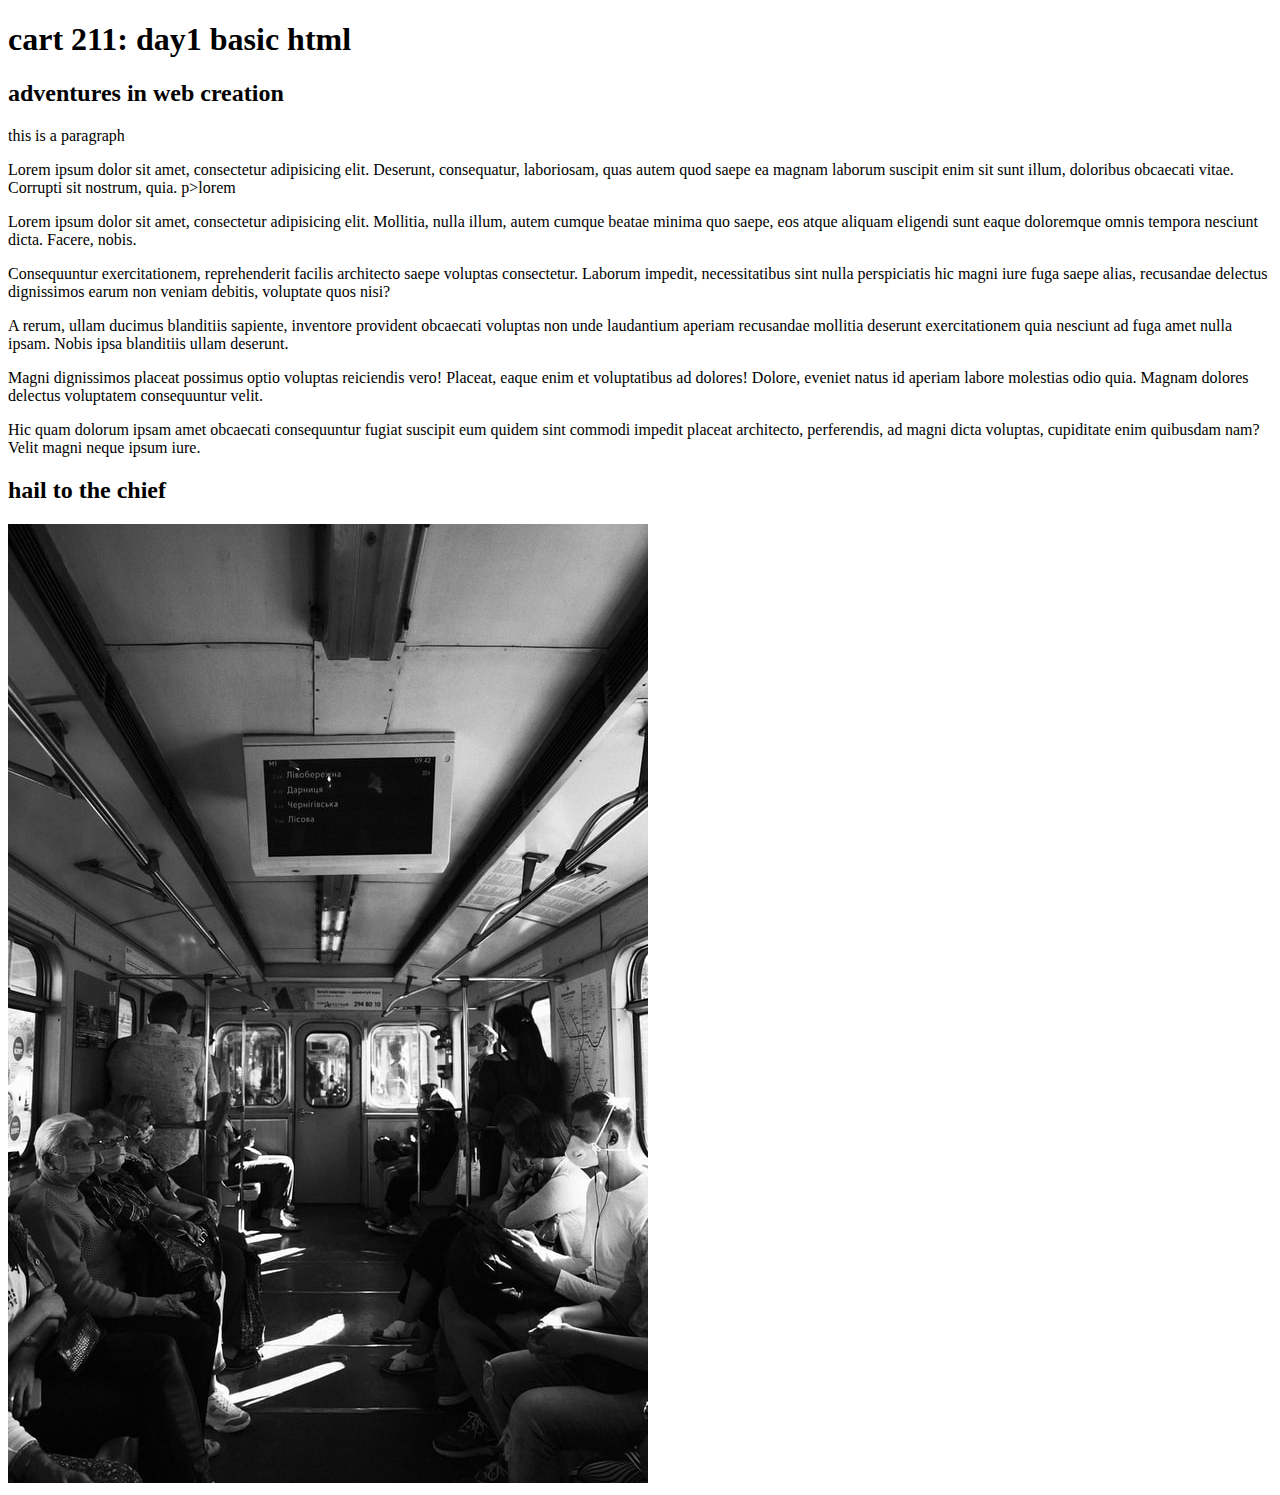
<file: MT_PERSONALWEBSITE/cart211_root_day1/index.html>
<!DOCTYPE html>
<html lang="en">

<head>
  <meta charset="UTF-8">
  <meta name="viewport" content="width=device-width, initial-scale=1.0">
  <meta http-equiv="X-UA-Compatible" content="ie=edge">
  <title>Cart 211 day 1</title>
</head>

<body>
  <h1>cart 211: day1 basic html</h1>
  <h2>adventures in web creation</h2>
  <p>this is a paragraph</p>
  <p>Lorem ipsum dolor sit amet, consectetur adipisicing elit. Deserunt, consequatur, laboriosam, quas autem quod saepe ea magnam laborum suscipit enim sit sunt illum, doloribus obcaecati vitae. Corrupti sit nostrum, quia. p>lorem </p>
  <p>Lorem ipsum dolor sit amet, consectetur adipisicing elit. Mollitia, nulla illum, autem cumque beatae minima quo saepe, eos atque aliquam eligendi sunt eaque doloremque omnis tempora nesciunt dicta. Facere, nobis.</p>
  <p>Consequuntur exercitationem, reprehenderit facilis architecto saepe voluptas consectetur. Laborum impedit, necessitatibus sint nulla perspiciatis hic magni iure fuga saepe alias, recusandae delectus dignissimos earum non veniam debitis, voluptate quos nisi?</p>
  <p>A rerum, ullam ducimus blanditiis sapiente, inventore provident obcaecati voluptas non unde laudantium aperiam recusandae mollitia deserunt exercitationem quia nesciunt ad fuga amet nulla ipsam. Nobis ipsa blanditiis ullam deserunt.</p>
  <p>Magni dignissimos placeat possimus optio voluptas reiciendis vero! Placeat, eaque enim et voluptatibus ad dolores! Dolore, eveniet natus id aperiam labore molestias odio quia. Magnam dolores delectus voluptatem consequuntur velit.</p>
  <p>Hic quam dolorum ipsam amet obcaecati consequuntur fugiat suscipit eum quidem sint commodi impedit placeat architecto, perferendis, ad magni dicta voluptas, cupiditate enim quibusdam nam? Velit magni neque ipsum iure.</p>

  <h2>hail to the chief</h2>
  <img src="images/image1.jpg" alt="COVID bus">
</body>

</html>
</file>
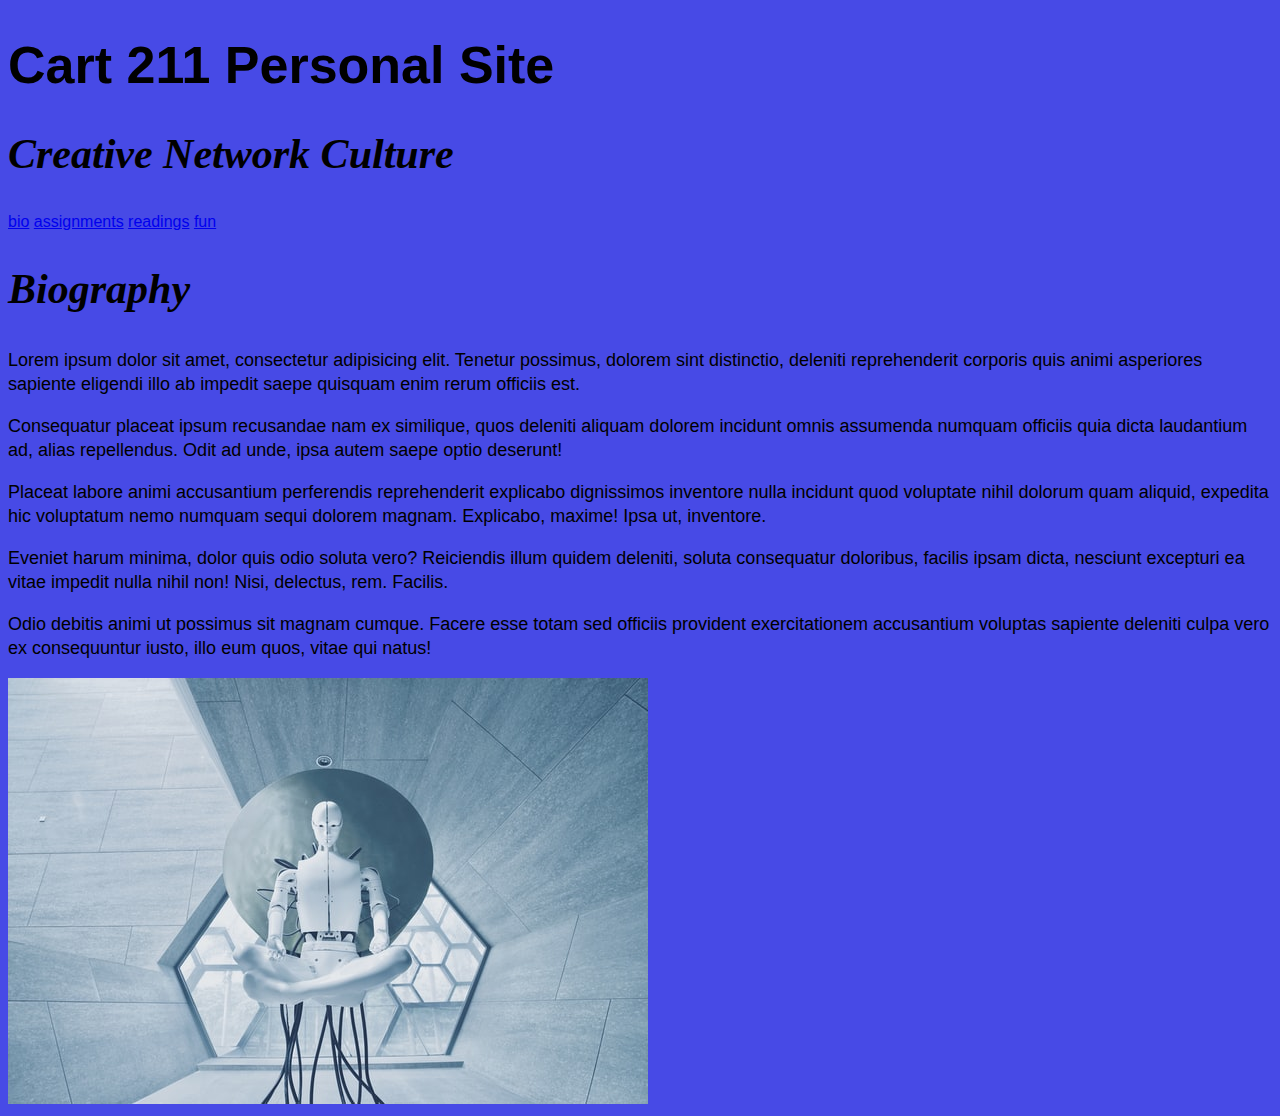
<file: MT_PERSONALWEBSITE/cart211_root_day2/index.html>
<!DOCTYPE html>
<html lang="en">
<head>
  <meta charset="UTF-8">
  <meta name="viewport" content="width=device-width, initial-scale=1.0">
  <meta http-equiv="X-UA-Compatible" content="ie=edge">
  <title>Cart 211: Day2 Personal Site</title>
  <link rel="stylesheet" href="css/style.css">
</head>
<body>
  <h1>Cart 211 Personal Site</h1>
  <h2>creative network culture</h2>

  <a href="index.html">bio</a>
  <a href="assignments.html">assignments</a>
  <a href="readings.html">readings</a>
  <a href="fun.html">fun</a>

  <h2>biography</h2>
  <p>Lorem ipsum dolor sit amet, consectetur adipisicing elit. Tenetur possimus, dolorem sint distinctio, deleniti reprehenderit corporis quis animi asperiores sapiente eligendi illo ab impedit saepe quisquam enim rerum officiis est.</p>
  <p>Consequatur placeat ipsum recusandae nam ex similique, quos deleniti aliquam dolorem incidunt omnis assumenda numquam officiis quia dicta laudantium ad, alias repellendus. Odit ad unde, ipsa autem saepe optio deserunt!</p>
  <p>Placeat labore animi accusantium perferendis reprehenderit explicabo dignissimos inventore nulla incidunt quod voluptate nihil dolorum quam aliquid, expedita hic voluptatum nemo numquam sequi dolorem magnam. Explicabo, maxime! Ipsa ut, inventore.</p>
  <p>Eveniet harum minima, dolor quis odio soluta vero? Reiciendis illum quidem deleniti, soluta consequatur doloribus, facilis ipsam dicta, nesciunt excepturi ea vitae impedit nulla nihil non! Nisi, delectus, rem. Facilis.</p>
  <p>Odio debitis animi ut possimus sit magnam cumque. Facere esse totam sed officiis provident exercitationem accusantium voluptas sapiente deleniti culpa vero ex consequuntur iusto, illo eum quos, vitae qui natus!</p>

  <img src="images/bio.jpg" alt="self portrait">


</body>
</html>
</file>
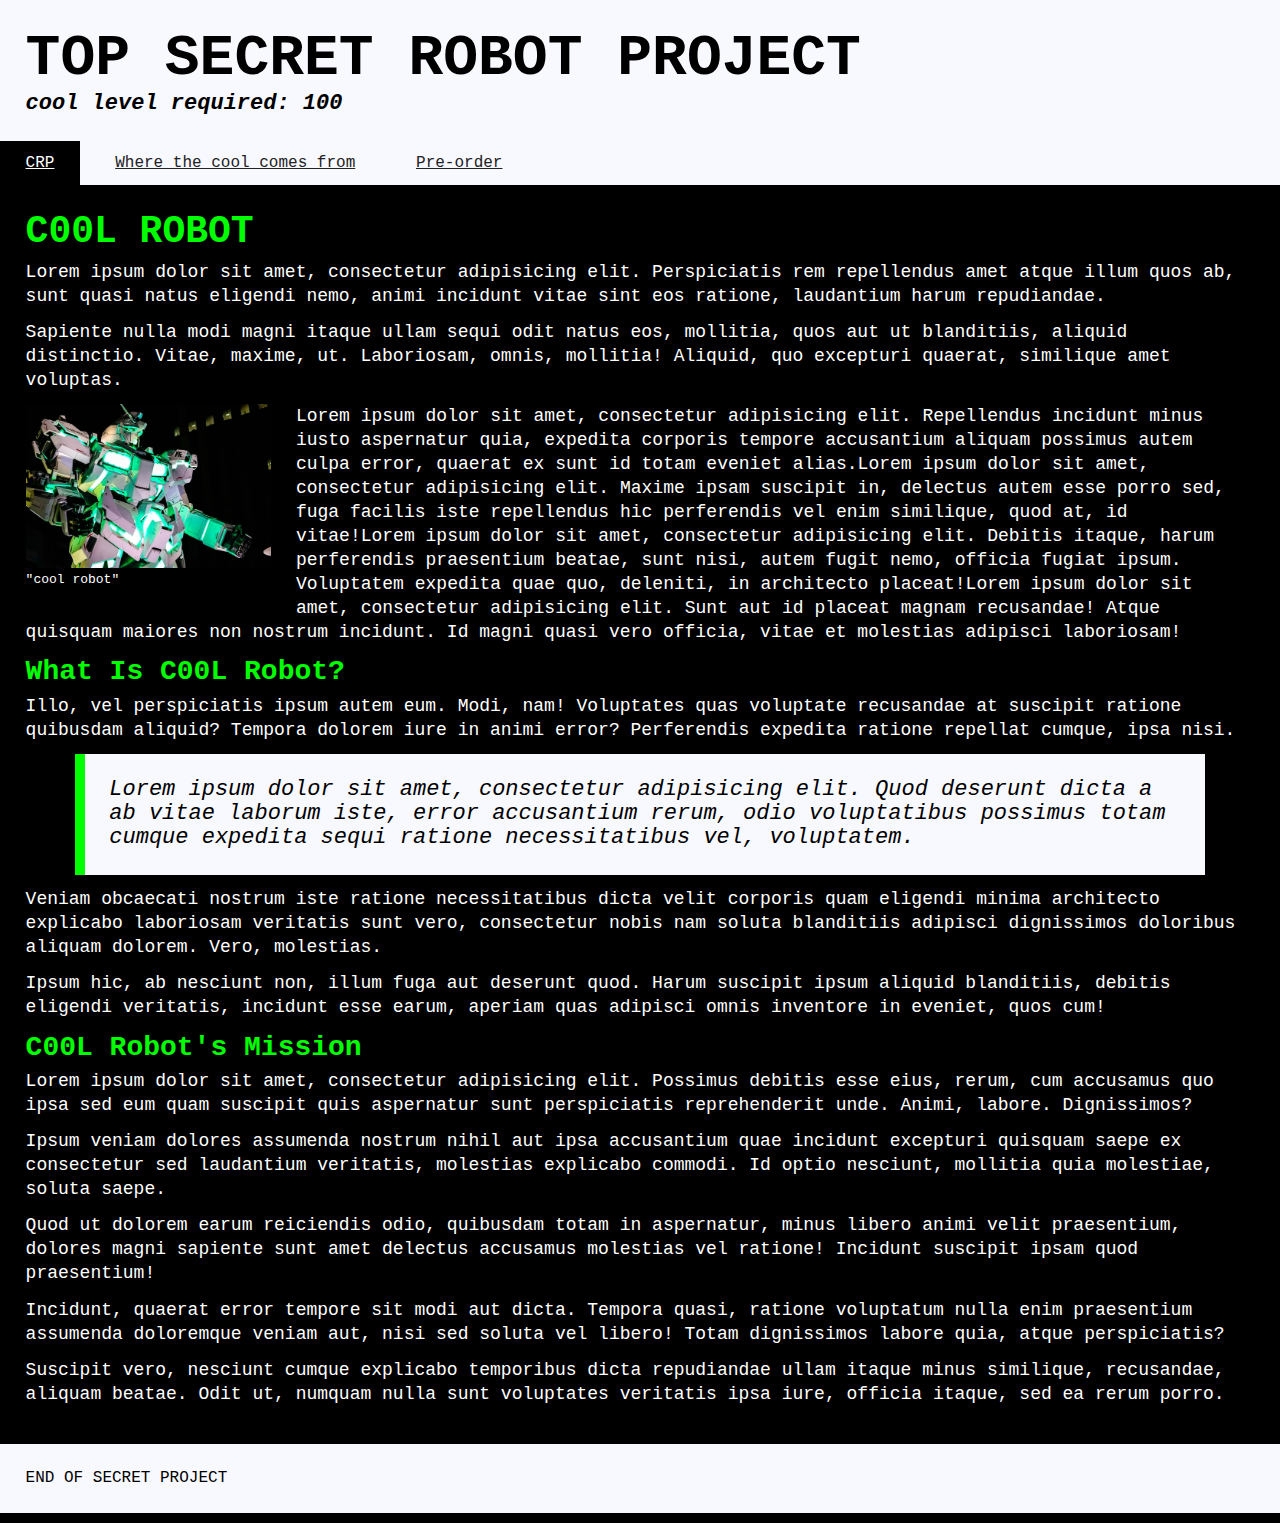
<file: MT_PERSONALWEBSITE/cart211_root_day3/index.html>
<!DOCTYPE html>
<html lang="en">
<head>
  <meta charset="UTF-8">
  <meta name="viewport" content="width=device-width, initial-scale=1.0">
  <meta http-equiv="X-UA-Compatible" content="ie=edge">
  <title>Cart 211: Day3</title>
  <link rel="stylesheet" href="css/style.css">
</head>

<body>
  <header>
    <h1>TOP SECRET ROBOT PROJECT</h1>
    <h2>cool level required: 100</h2>
  </header>

  <nav>
    <a href="index.html" class="active">CRP</a>
    <a href="assignments.html">Where the cool comes from</a>
    <a href="readings.html">Pre-order</a>
  </nav>

  <article>
    <h1>C00L ROBOT</h1>
    <p>Lorem ipsum dolor sit amet, consectetur adipisicing elit. Perspiciatis rem repellendus amet atque illum quos ab, sunt quasi natus eligendi nemo, animi incidunt vitae sint eos ratione, laudantium harum repudiandae.</p>
    <p>Sapiente nulla modi magni itaque ullam sequi odit natus eos, mollitia, quos aut ut blanditiis, aliquid distinctio. Vitae, maxime, ut. Laboriosam, omnis, mollitia! Aliquid, quo excepturi quaerat, similique amet voluptas.</p>

<figure>
  <img src="images\fun.jpg" alt="self-portrait">
  <figca>"cool robot"</figca>
</figure>

<p> Lorem ipsum dolor sit amet, consectetur adipisicing elit. Repellendus incidunt minus iusto aspernatur quia, expedita corporis tempore accusantium aliquam possimus autem culpa error, quaerat ex sunt id totam eveniet alias.Lorem ipsum dolor sit amet, consectetur adipisicing elit. Maxime ipsam suscipit in, delectus autem esse porro sed, fuga facilis iste repellendus hic perferendis vel enim similique, quod at, id vitae!Lorem ipsum dolor sit amet, consectetur adipisicing elit. Debitis itaque, harum perferendis praesentium beatae, sunt nisi, autem fugit nemo, officia fugiat ipsum. Voluptatem expedita quae quo, deleniti, in architecto placeat!Lorem ipsum dolor sit amet, consectetur adipisicing elit. Sunt aut id placeat magnam recusandae! Atque quisquam maiores non nostrum incidunt. Id magni quasi vero officia, vitae et molestias adipisci laboriosam!</p>

<h2>What is C00L robot?</h2>
    <p>Illo, vel perspiciatis ipsum autem eum. Modi, nam! Voluptates quas voluptate recusandae at suscipit ratione quibusdam aliquid? Tempora dolorem iure in animi error? Perferendis expedita ratione repellat cumque, ipsa nisi.</p>

<p class="pull_quote">Lorem ipsum dolor sit amet, consectetur adipisicing elit. Quod deserunt dicta a ab vitae laborum iste, error accusantium rerum, odio voluptatibus possimus totam cumque expedita sequi ratione necessitatibus vel, voluptatem.</p>
    <p>Veniam obcaecati nostrum iste ratione necessitatibus dicta velit corporis quam eligendi minima architecto explicabo laboriosam veritatis sunt vero, consectetur nobis nam soluta blanditiis adipisci dignissimos doloribus aliquam dolorem. Vero, molestias.</p>
    <p>Ipsum hic, ab nesciunt non, illum fuga aut deserunt quod. Harum suscipit ipsum aliquid blanditiis, debitis eligendi veritatis, incidunt esse earum, aperiam quas adipisci omnis inventore in eveniet, quos cum!</p>

<h2>C00L Robot's mission</h2>
<p>Lorem ipsum dolor sit amet, consectetur adipisicing elit. Possimus debitis esse eius, rerum, cum accusamus quo ipsa sed eum quam suscipit quis aspernatur sunt perspiciatis reprehenderit unde. Animi, labore. Dignissimos?</p>
<p>Ipsum veniam dolores assumenda nostrum nihil aut ipsa accusantium quae incidunt excepturi quisquam saepe ex consectetur sed laudantium veritatis, molestias explicabo commodi. Id optio nesciunt, mollitia quia molestiae, soluta saepe.</p>
<p>Quod ut dolorem earum reiciendis odio, quibusdam totam in aspernatur, minus libero animi velit praesentium, dolores magni sapiente sunt amet delectus accusamus molestias vel ratione! Incidunt suscipit ipsam quod praesentium!</p>
<p>Incidunt, quaerat error tempore sit modi aut dicta. Tempora quasi, ratione voluptatum nulla enim praesentium assumenda doloremque veniam aut, nisi sed soluta vel libero! Totam dignissimos labore quia, atque perspiciatis?</p>
<p>Suscipit vero, nesciunt cumque explicabo temporibus dicta repudiandae ullam itaque minus similique, recusandae, aliquam beatae. Odit ut, numquam nulla sunt voluptates veritatis ipsa iure, officia itaque, sed ea rerum porro.</p>

  </article>

<footer>
  END OF SECRET PROJECT
</footer>

</body>
</html>
</file>
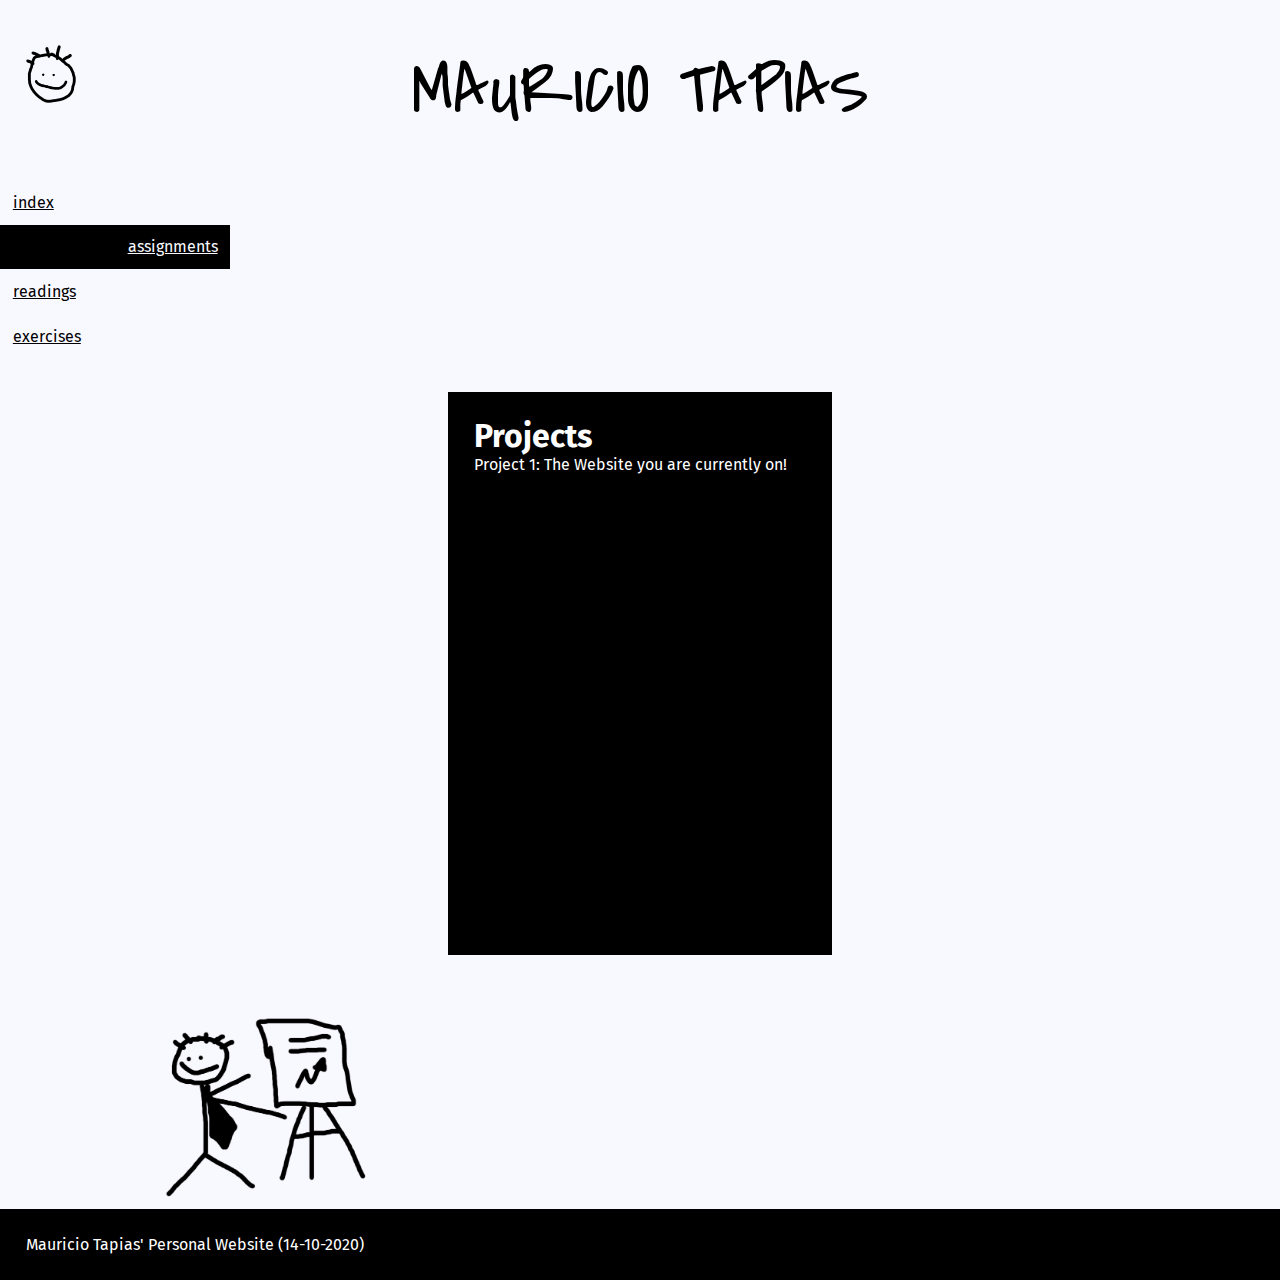
<file: MT_PERSONALWEBSITE/assignments.html>
<!DOCTYPE html>
<html lang="en">
<head>
  <meta charset="UTF-8">
  <meta name="viewport" content="width=device-width, initial-scale=1.0">
  <meta http-equiv="X-UA-Compatible" content="ie=edge">
  <title>Cart 211: Day3</title>
  <link rel="stylesheet" href="css\mypersonalwebsite.css">
</head>

<body>
  <section class= header_lrg>
    <header>
      <!-- <h2>Mauricio Tapias</h2> -->
      <h1>Mauricio Tapias</h1>
    </header>
  </section>

  <nav>
    <a href="mypersonalwebsite.html">index</a>
    <a href="assignments.html"class="active">assignments</a>
    <a href="readings.html">readings</a>
    <a href="Exercises.html">exercises</a>
  </nav>

  <section class= "info">


    <article>
      <h1>Projects</h1>

    <p> Project 1: The Website you are currently on!</p>

    </article>
  </section>

  <section class="image">

  <figure>
    <img src="images\stickman2.jpg" alt="stickman presenting">
  </figure>


  <footer>
  Mauricio Tapias' Personal Website (14-10-2020)
  </footer>

<img src="images\Logo.png" alt="logo" class="logo">

</body>
</html>
</file>
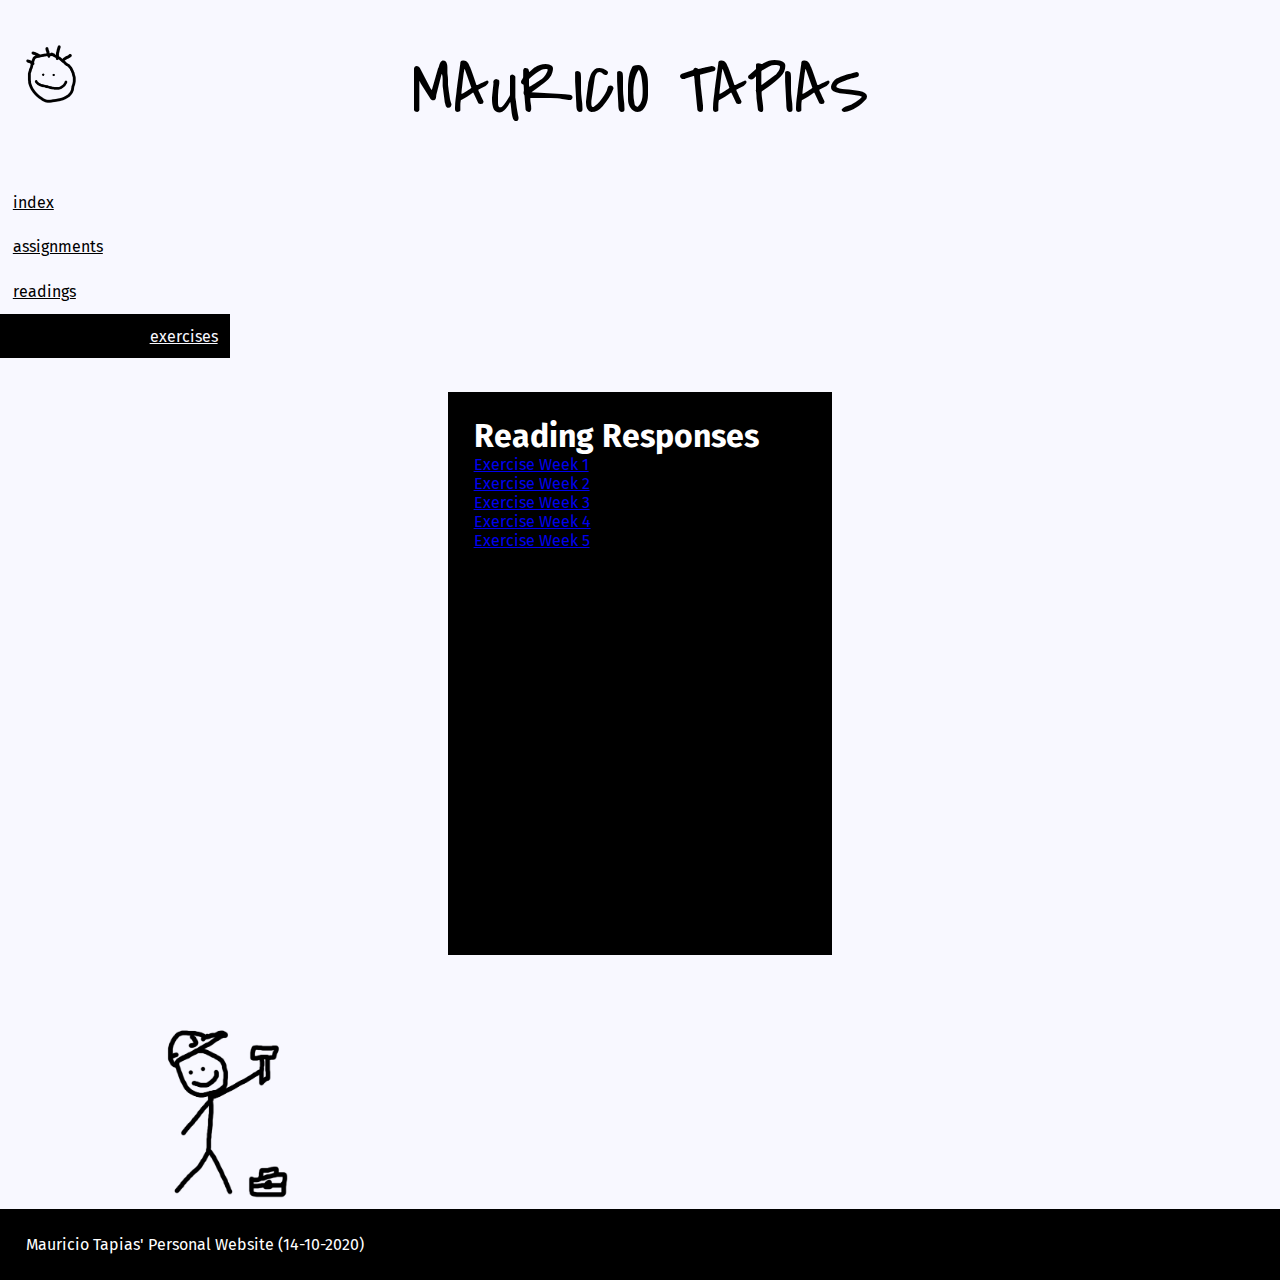
<file: MT_PERSONALWEBSITE/Exercises.html>
<!DOCTYPE html>
<html lang="en">
<head>
  <meta charset="UTF-8">
  <meta name="viewport" content="width=device-width, initial-scale=1.0">
  <meta http-equiv="X-UA-Compatible" content="ie=edge">
  <title>Cart 211: Day3</title>
  <link rel="stylesheet" href="css\mypersonalwebsite.css">
</head>

<body>
  <section class= header_lrg>
    <header>
      <!-- <h2>Mauricio Tapias</h2> -->
      <h1>Mauricio Tapias</h1>
    </header>
  </section>

  <nav>
    <a href="mypersonalwebsite.html">index</a>
    <a href="assignments.html">assignments</a>
    <a href="readings.html">readings</a>
    <a href="Exercises.html" class="active">exercises</a>
  </nav>

  <section class= "info">


    <article>
      <h1>Reading Responses</h1>

        <p><a href="cart211_root_day1\index.html"> Exercise Week 1</a></p>
        <p><a href="cart211_root_day2\index.html">Exercise Week 2</a></p>
        <p><a href="cart211_root_day3\index.html"> Exercise Week 3</a></p>
        <p><a href="cart211_root_day4\cart211_class4\mypractice.html"> Exercise Week 4</a></p>
        <p><a href="cart211_root_day5\part2_cssgrid\mypractice.html"> Exercise Week 5</a></p>


    </article>

  </section>

  <section class="image">

  <figure>
    <img src="images\stickman3.jpg" alt="stickman tinkering">
  </figure>


  <footer>
  Mauricio Tapias' Personal Website (14-10-2020)
  </footer>

<img src="images\Logo.png" alt="logo" class="logo">

</body>
</html>
</file>
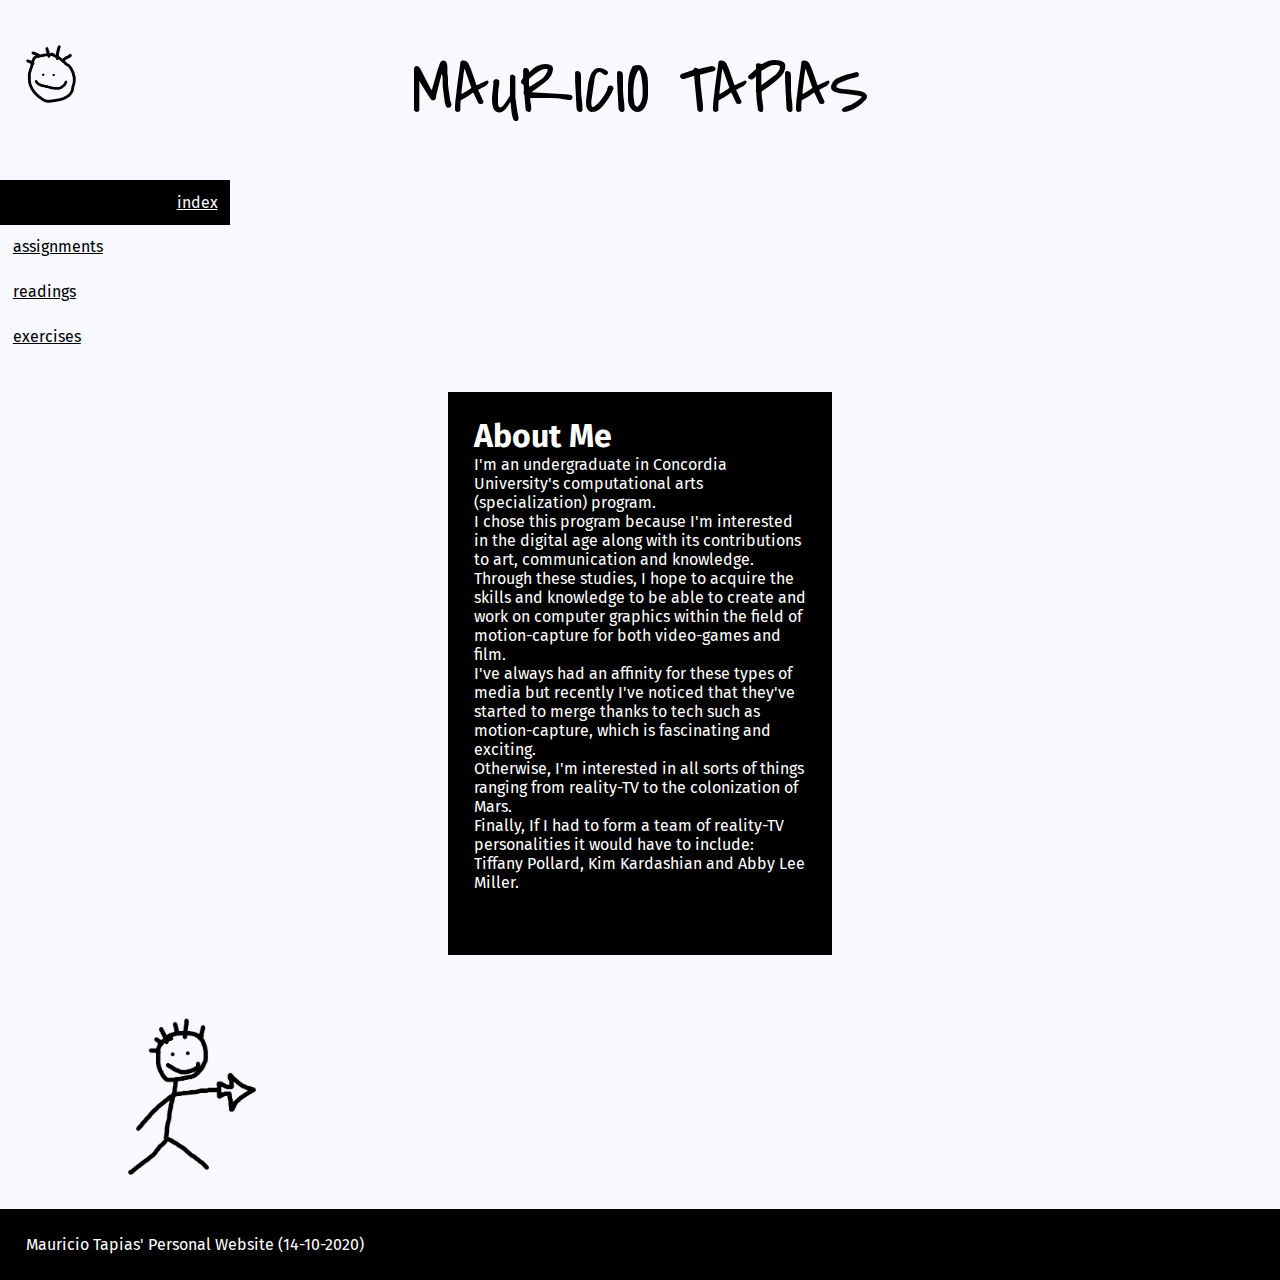
<file: MT_PERSONALWEBSITE/mypersonalwebsite.html>
<!DOCTYPE html>
<html lang="en">
<head>
  <meta charset="UTF-8">
  <meta name="viewport" content="width=device-width, initial-scale=1.0">
  <meta http-equiv="X-UA-Compatible" content="ie=edge">
  <title>Document</title>
  <link rel="stylesheet" href="css\mypersonalwebsite.css">
</head>
<body>

  <section class= header_lrg>
    <header>
      <!-- <h2>Mauricio Tapias</h2> -->
      <h1>Mauricio Tapias</h1>
    </header>
  </section>

  <nav>
    <a href="mypersonalwebsite.html" class="active">index</a>
    <a href="assignments.html">assignments</a>
    <a href="readings.html">readings</a>
    <a href="Exercises.html">exercises</a>
  </nav>

  <section class="info">

    <article>
      <h1>About Me</h1>
      <p>I'm an undergraduate in Concordia University's computational arts (specialization) program.</p>
      <p>I chose this program because I'm interested in the digital age along with its contributions to art, communication and knowledge.</p>
      <p>Through these studies, I hope to acquire the skills and knowledge to be able to create and work on computer graphics within the field of motion-capture for both video-games and film.</p>
      <p>I've always had an affinity for these types of media but recently I've noticed that they've started to merge thanks to tech such as motion-capture, which is fascinating and exciting.</p>
      <p>Otherwise, I'm interested in all sorts of things ranging from reality-TV to the colonization of Mars.</p>
      <p>Finally, If I had to form a team of reality-TV personalities it would have to include: Tiffany Pollard, Kim Kardashian and Abby Lee Miller.</p>
    </article>
  </section>

  <section class="image">

  <figure>
    <img src="images\Stickman.jpg" alt="stickman">
  </figure>

  <footer>
  Mauricio Tapias' Personal Website (14-10-2020)
  </footer>

<img src="images\Logo.png" alt="logo" class="logo">

</body>
</html>
</file>
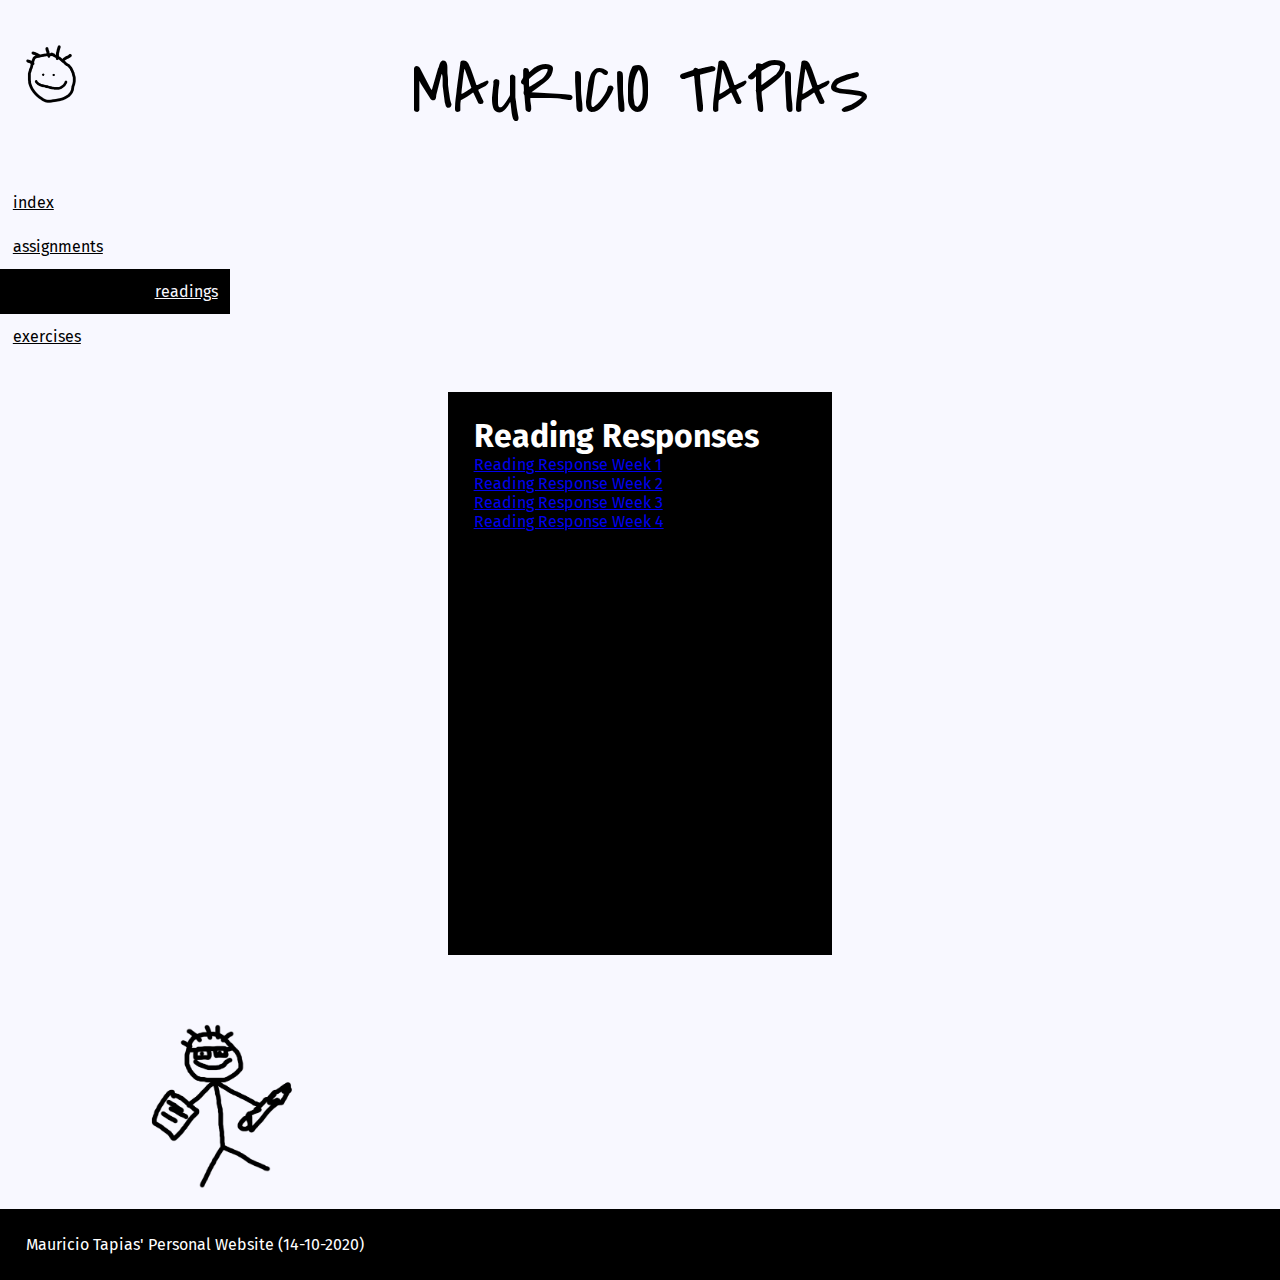
<file: MT_PERSONALWEBSITE/readings.html>
<!DOCTYPE html>
<html lang="en">
<head>
  <meta charset="UTF-8">
  <meta name="viewport" content="width=device-width, initial-scale=1.0">
  <meta http-equiv="X-UA-Compatible" content="ie=edge">
  <title>Cart 211: Day3</title>
  <link rel="stylesheet" href="css\mypersonalwebsite.css">
</head>

<body>
  <section class= header_lrg>
    <header>
      <!-- <h2>Mauricio Tapias</h2> -->
      <h1>Mauricio Tapias</h1>
    </header>
  </section>

  <nav>
    <a href="mypersonalwebsite.html">index</a>
    <a href="assignments.html">assignments</a>
    <a href="readings.html"class="active">readings</a>
    <a href="Exercises.html">exercises</a>
  </nav>


  <section class= "info">


    <article>
      <h1>Reading Responses</h1>

        <p><a href="reading_responses\W1tapias_mauricio_reading_response-AWMT.pdf"> Reading Response Week 1</a></p>
        <p><a href="reading_responses\W2Tapias_Mauricio_Reading_Response2.pdf">Reading Response Week 2</a></p>
        <p><a href="reading_responses\W3Tapias_Mauricio_Reading_Response3.pdf"> Reading Response Week 3</a></p>
        <p><a href="reading_responses\W4Tapias_Mauricio_Reading_Response4.pdf"> Reading Response Week 4</a></p>

    </article>

  </section>

  <section class="image">

  <figure>
    <img src="images\stickman4.jpg" alt="stickman reading">
  </figure>


  <footer>
  Mauricio Tapias' Personal Website (14-10-2020)
  </footer>

<img src="images\Logo.png" alt="logo" class="logo">

</body>
</html>
</file>
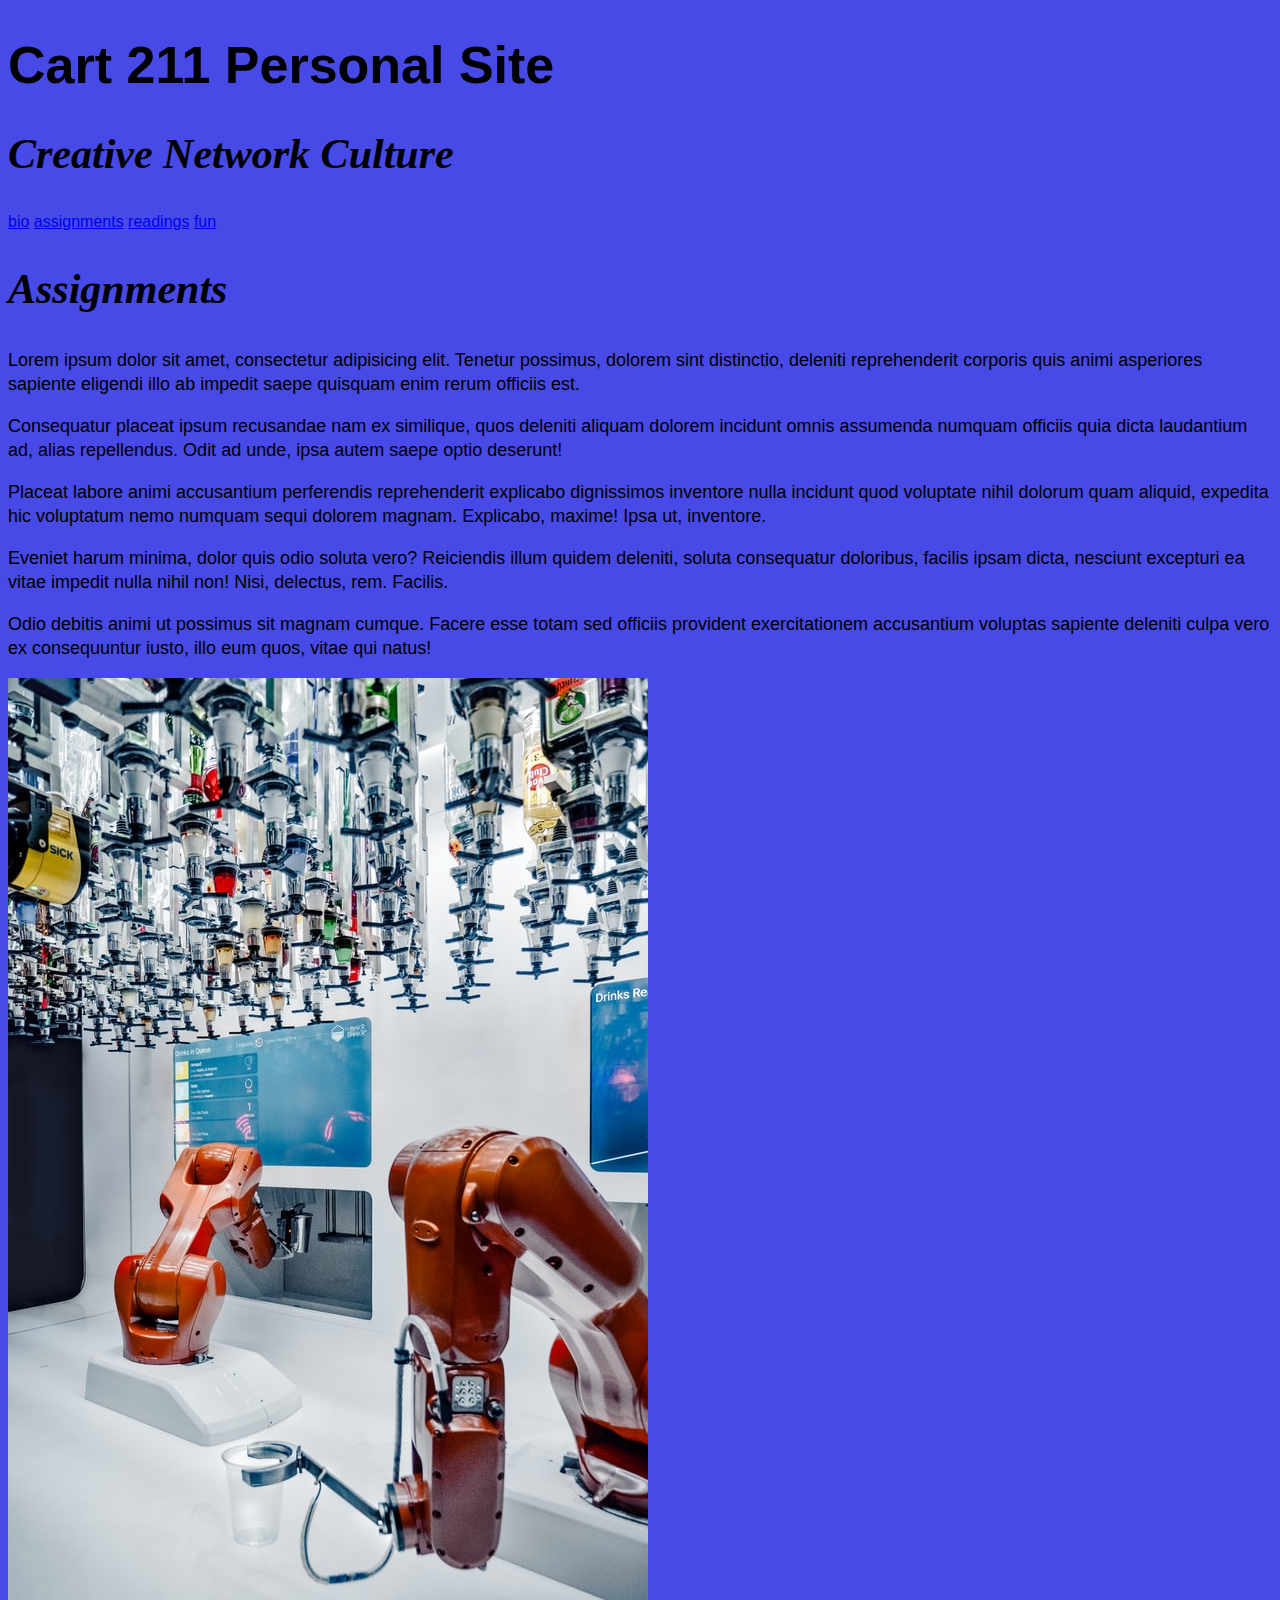
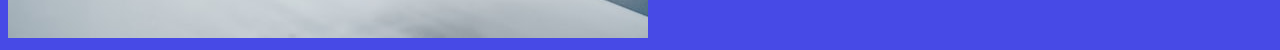
<file: MT_PERSONALWEBSITE/cart211_root_day2/assignments.html>
<!DOCTYPE html>
<html lang="en">
<head>
  <meta charset="UTF-8">
  <meta name="viewport" content="width=device-width, initial-scale=1.0">
  <meta http-equiv="X-UA-Compatible" content="ie=edge">
  <title>Cart 211: Day2 Personal Site</title>
  <link rel="stylesheet" href="css/style.css">
</head>
<body>
  <h1>Cart 211 Personal Site</h1>
  <h2>creative network culture</h2>

  <a href="index.html">bio</a>
  <a href="assignments.html">assignments</a>
  <a href="readings.html">readings</a>
  <a href="fun.html">fun</a>

  <h2>assignments</h2>
  <p>Lorem ipsum dolor sit amet, consectetur adipisicing elit. Tenetur possimus, dolorem sint distinctio, deleniti reprehenderit corporis quis animi asperiores sapiente eligendi illo ab impedit saepe quisquam enim rerum officiis est.</p>
  <p>Consequatur placeat ipsum recusandae nam ex similique, quos deleniti aliquam dolorem incidunt omnis assumenda numquam officiis quia dicta laudantium ad, alias repellendus. Odit ad unde, ipsa autem saepe optio deserunt!</p>
  <p>Placeat labore animi accusantium perferendis reprehenderit explicabo dignissimos inventore nulla incidunt quod voluptate nihil dolorum quam aliquid, expedita hic voluptatum nemo numquam sequi dolorem magnam. Explicabo, maxime! Ipsa ut, inventore.</p>
  <p>Eveniet harum minima, dolor quis odio soluta vero? Reiciendis illum quidem deleniti, soluta consequatur doloribus, facilis ipsam dicta, nesciunt excepturi ea vitae impedit nulla nihil non! Nisi, delectus, rem. Facilis.</p>
  <p>Odio debitis animi ut possimus sit magnam cumque. Facere esse totam sed officiis provident exercitationem accusantium voluptas sapiente deleniti culpa vero ex consequuntur iusto, illo eum quos, vitae qui natus!</p>

  <img src="images/assignments.jpg" alt="self portrait">


</body>
</html>
</file>
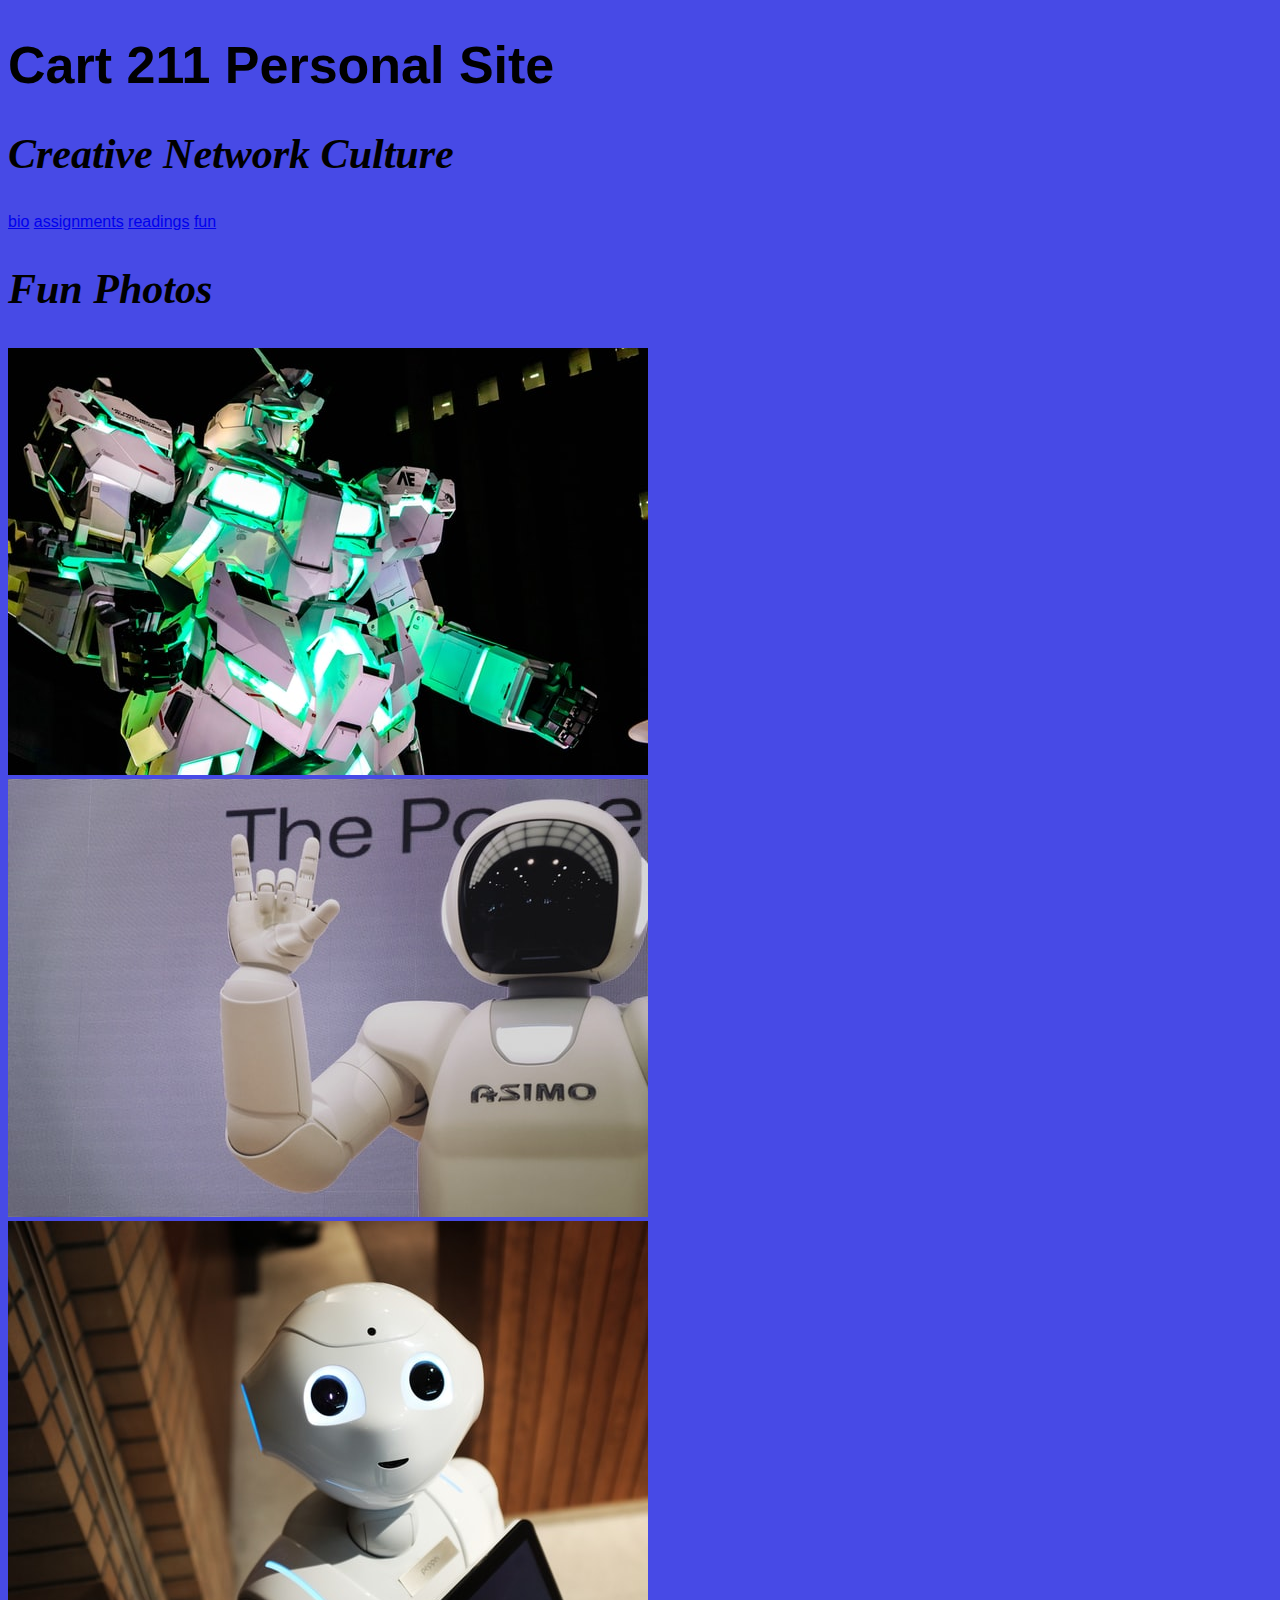
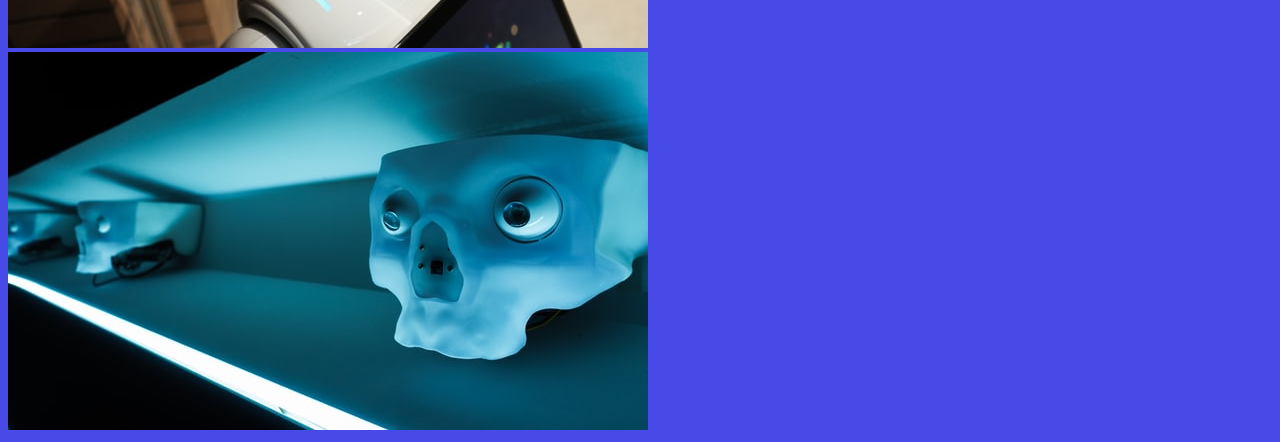
<file: MT_PERSONALWEBSITE/cart211_root_day2/fun.html>
<!DOCTYPE html>
<html lang="en">
<head>
  <meta charset="UTF-8">
  <meta name="viewport" content="width=device-width, initial-scale=1.0">
  <meta http-equiv="X-UA-Compatible" content="ie=edge">
  <title>Cart 211: Day2 Personal Site</title>
  <link rel="stylesheet" href="css/style.css">
</head>
<body>
  <h1>Cart 211 Personal Site</h1>
  <h2>creative network culture</h2>

  <a href="index.html">bio</a>
  <a href="assignments.html">assignments</a>
  <a href="readings.html">readings</a>
  <a href="fun.html">fun</a>

  <h2>Fun Photos</h2>

<img src="images/fun.jpg" alt="gundam">
<img src="images/fun02.jpg" alt="rock star robot">
<img src="images/fun03.jpg" alt="cute robot">
<img src="images/fun04.jpg" alt="robot skulls">
</body>
</html>
</file>
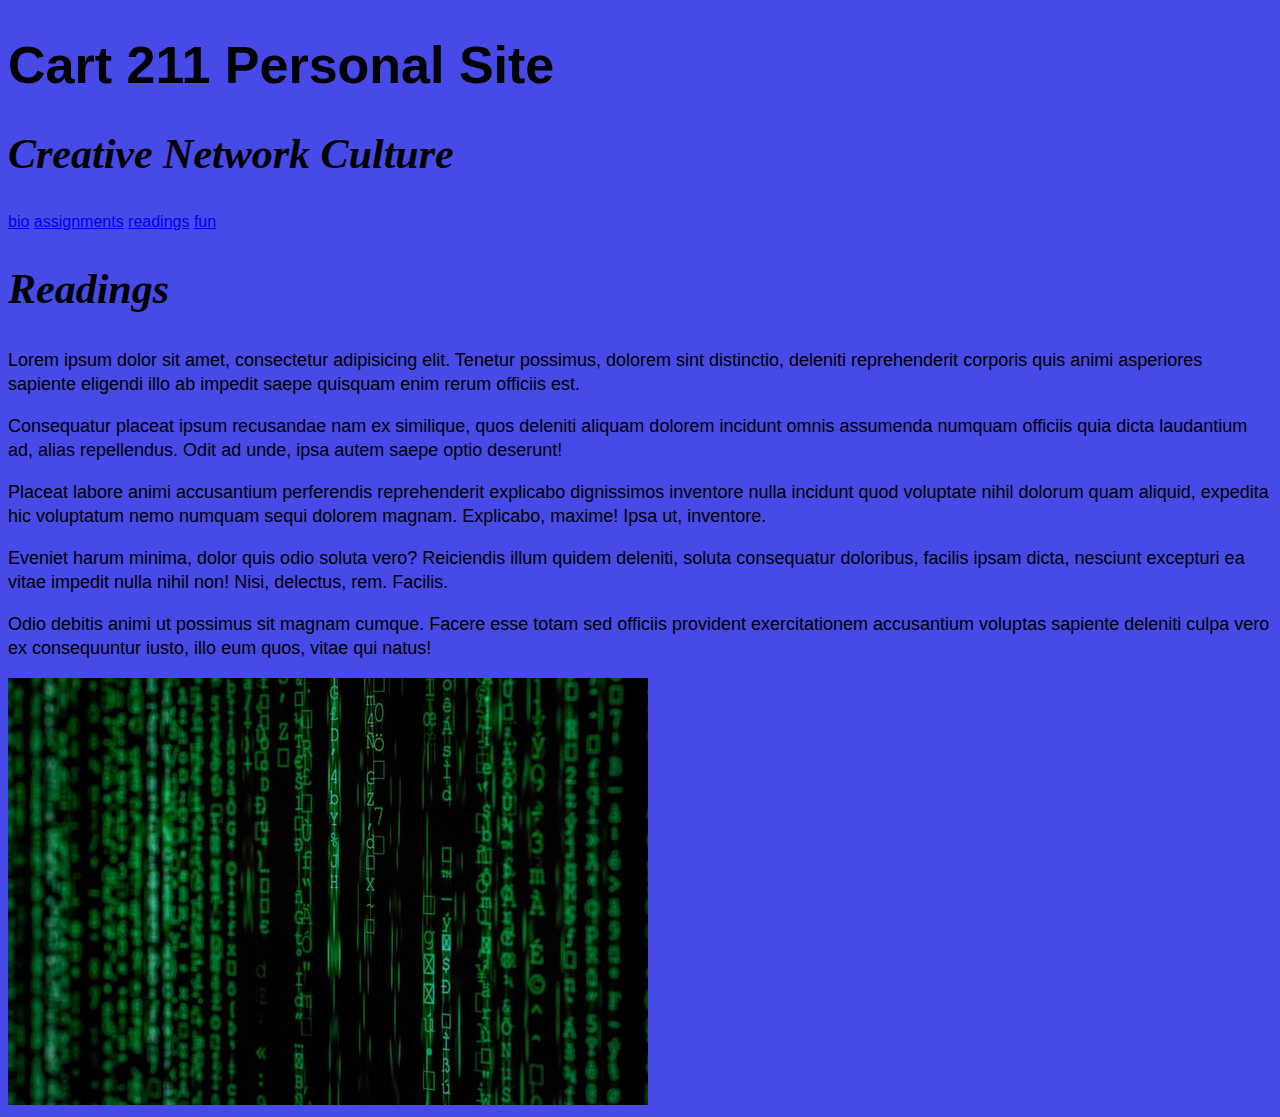
<file: MT_PERSONALWEBSITE/cart211_root_day2/readings.html>
<!DOCTYPE html>
<html lang="en">
<head>
  <meta charset="UTF-8">
  <meta name="viewport" content="width=device-width, initial-scale=1.0">
  <meta http-equiv="X-UA-Compatible" content="ie=edge">
  <title>Cart 211: Day2 Personal Site</title>
  <link rel="stylesheet" href="css/style.css">
</head>
<body>
  <h1>Cart 211 Personal Site</h1>
  <h2>creative network culture</h2>

  <a href="index.html">bio</a>
  <a href="assignments.html">assignments</a>
  <a href="readings.html">readings</a>
  <a href="fun.html">fun</a>

  <h2>readings</h2>
  <p>Lorem ipsum dolor sit amet, consectetur adipisicing elit. Tenetur possimus, dolorem sint distinctio, deleniti reprehenderit corporis quis animi asperiores sapiente eligendi illo ab impedit saepe quisquam enim rerum officiis est.</p>
  <p>Consequatur placeat ipsum recusandae nam ex similique, quos deleniti aliquam dolorem incidunt omnis assumenda numquam officiis quia dicta laudantium ad, alias repellendus. Odit ad unde, ipsa autem saepe optio deserunt!</p>
  <p>Placeat labore animi accusantium perferendis reprehenderit explicabo dignissimos inventore nulla incidunt quod voluptate nihil dolorum quam aliquid, expedita hic voluptatum nemo numquam sequi dolorem magnam. Explicabo, maxime! Ipsa ut, inventore.</p>
  <p>Eveniet harum minima, dolor quis odio soluta vero? Reiciendis illum quidem deleniti, soluta consequatur doloribus, facilis ipsam dicta, nesciunt excepturi ea vitae impedit nulla nihil non! Nisi, delectus, rem. Facilis.</p>
  <p>Odio debitis animi ut possimus sit magnam cumque. Facere esse totam sed officiis provident exercitationem accusantium voluptas sapiente deleniti culpa vero ex consequuntur iusto, illo eum quos, vitae qui natus!</p>

  <img src="images/readings.jpg" alt="self portrait">


</body>
</html>
</file>
<file: MT_PERSONALWEBSITE/cart211_root_day2/css/style.css>
/* this is a comment */
body {
  background-color: #474AE6;
  font-family: "gotham", helvetica, verdana, sans-serif;
}

h1 {
  font-size: 52px;
  color: #aliceblue;
}

h2 {
font-family: georgia, times, serif;
font-size: 42px;
color: #aliceblue;
font-style:italic;
text-transform: capitalize;
  }

p {
  font-size: 18px;
  line-height: 24px;
}

/* pseudo class must be in this order
link, visited, hover, active */

a: link {
  color: lightyellow;
  text_transform: uppercase;
  font-size: 18px;
  margin-right: 10px;
}

a: visited {
  color:chartreuse;
}

a:hover {
  color:#darkorange;
}

a:active {
  color: lawngreen;
}
</file>
<file: MT_PERSONALWEBSITE/cart211_root_day3/css/style.css>
*{
  margin:0;
  padding: 0;
}

body {
  background-color: black;
  font-family: monospace, lucida serif, verdana, arial, sans-serif;
}

header{
  background-color: ghostwhite;
  color:  black;
  padding: 2%;
}

/* specificity targets elements inside of parents */
header h1 {
  font-size: 58px;
  text-transform: uppercase;
}

header h2 {
  font-size: 22px;
  font-family: times, serif, ;
  font-style: italic;
}

nav {
  background-color: ghostwhite;
}

nav a:link {
  background-color: ghostwhite;
  color: #222;
  padding: 1% 2%;
  display: inline-block;
  text-decoration: :none;
}

nav a:visited {
  color: #222;
}

nav a:hover {
  color: lime;
  background-color: #111;
}

nav a.active {
  color: white;
  background-color: black;
}

article {
  padding: 2%;
  color: white;
  font-family: monospace;
}

article h1 {
  font-size: 38px;
  text-transform: capitalize;
  margin-bottom: .5%;
  color: lime;
}

article h2  {
  font-size: 28px;
  text-transform: capitalize;
  margin-bottom: .5%;
    color: lime;
}

article p  {
  margin-bottom: 1%;
  font-size: 18px;
  line-height: 24px;
}

/* classes start with . and can be used many times on the page */
.pull_quote {
  background-color: ghostwhite;
  color: black;
  font-size: 22px;
  padding: 2%;
  margin: 0 4% 1%;
  font-family: monospace, georgia, times, serif;
  font-style: italic;
  border-left: solid 10px lime;
}

figure {
  margin-bottom: 1%;
  width: 20%;
  float: left;
  margin-right: 2%;
  /* border: 1px red solid; */
}

figure img {
  /* use % when you want a responsive img */
  width: 100%;
}

figcaption {
font-family: georgia, times, serif;
  font-size: 16px;
   font-style: italic;
  text-align: center;
}

footer{
  padding: 2%;
  background-color: ghostwhite;
  color: black;
  font-size: 16px;

}
</file>
